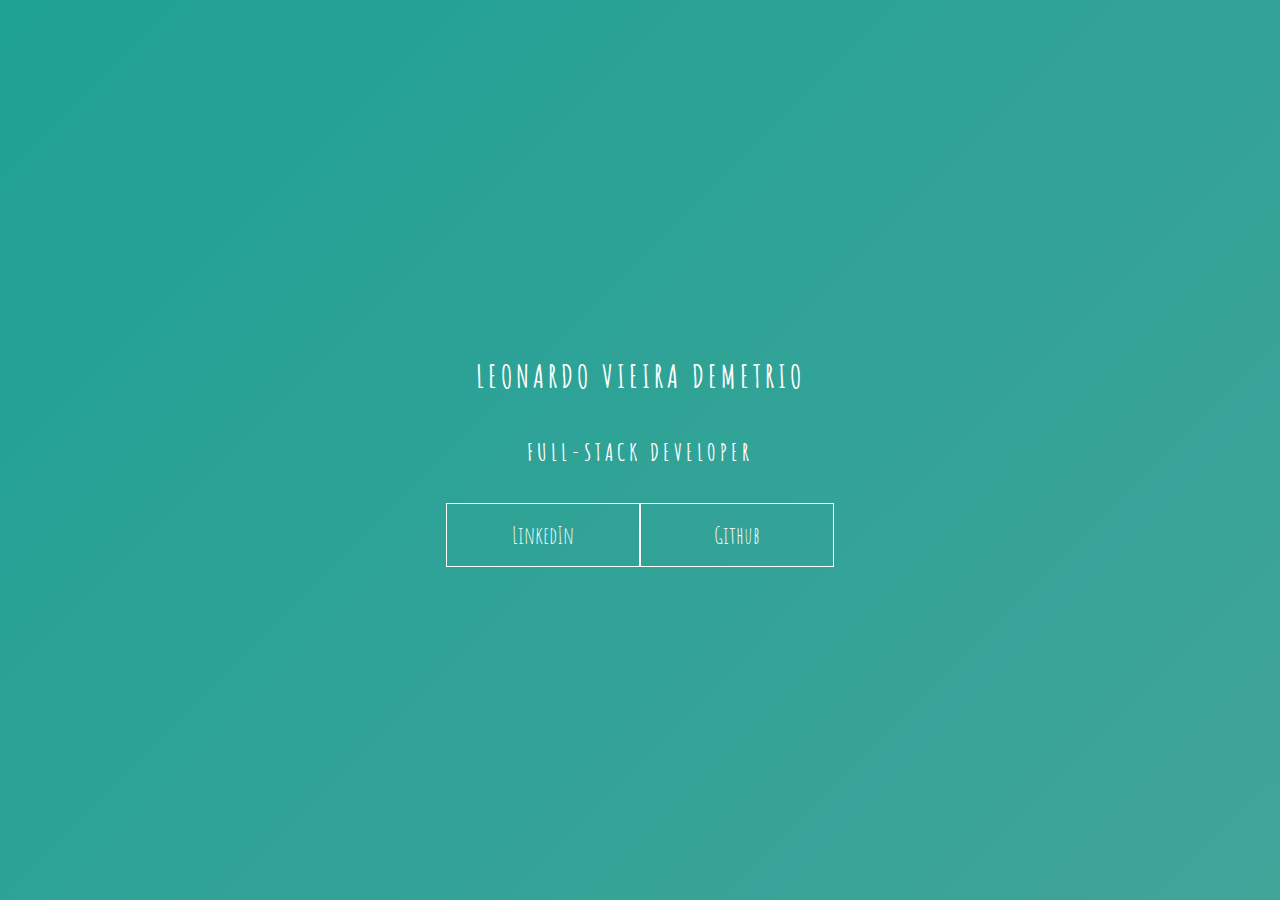
<file: ef3/index.html>
<!DOCTYPE html>
<html lang="en">
<head>
    <meta charset="UTF-8">
    <meta name="viewport" content="width=device-width, initial-scale=1.0">
    <title>Document</title>
</head>
<body>
    <main class="wrapper">
        <h1>Leonardo Vieira Demetrio</h1>
        <h2>Full-stack developer</h2>

        <div class="social-media">
            <a href="# ">LinkedIn</a>
            <a href="# ">Github</a>
        </div>


    </main>
    
 
    <link rel="stylesheet" href="style.css">
</body>
</html>
</file>
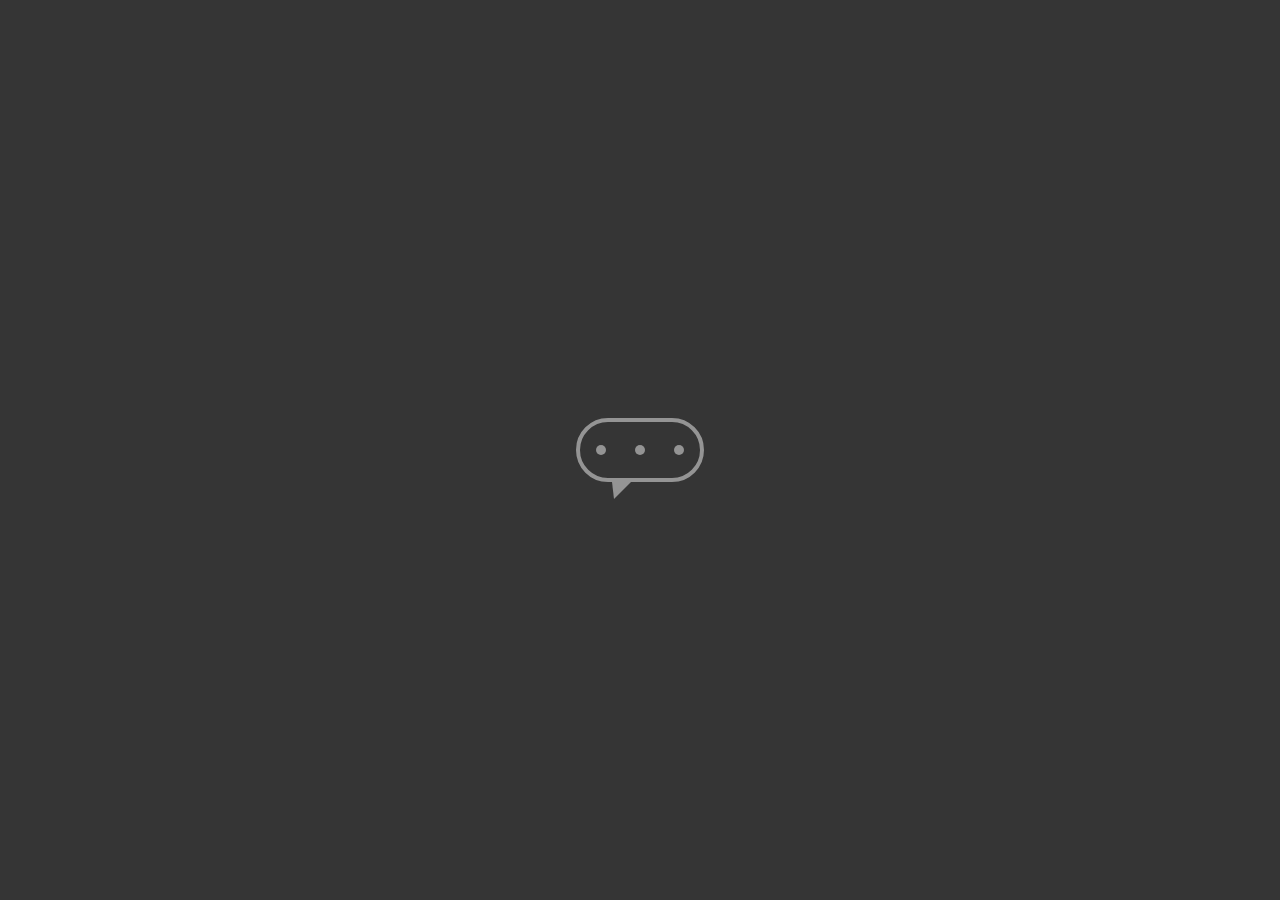
<file: ef4/index.html>
<!DOCTYPE html>
<html lang="en">
<head>
    <meta charset="UTF-8">
    <meta name="viewport" content="width=device-width, initial-scale=1.0">
    <title>Document</title>
</head>
<body>
    <main class="wrapper">
        <div class="chatbot">
            <div class="chatbot_loading"></div>
            <div class="chatbot_loading"></div>
            <div class="chatbot_loading"></div>
        </div>
    </main>
    <link rel="stylesheet" href="style.css">
</body>
</html>
</file>
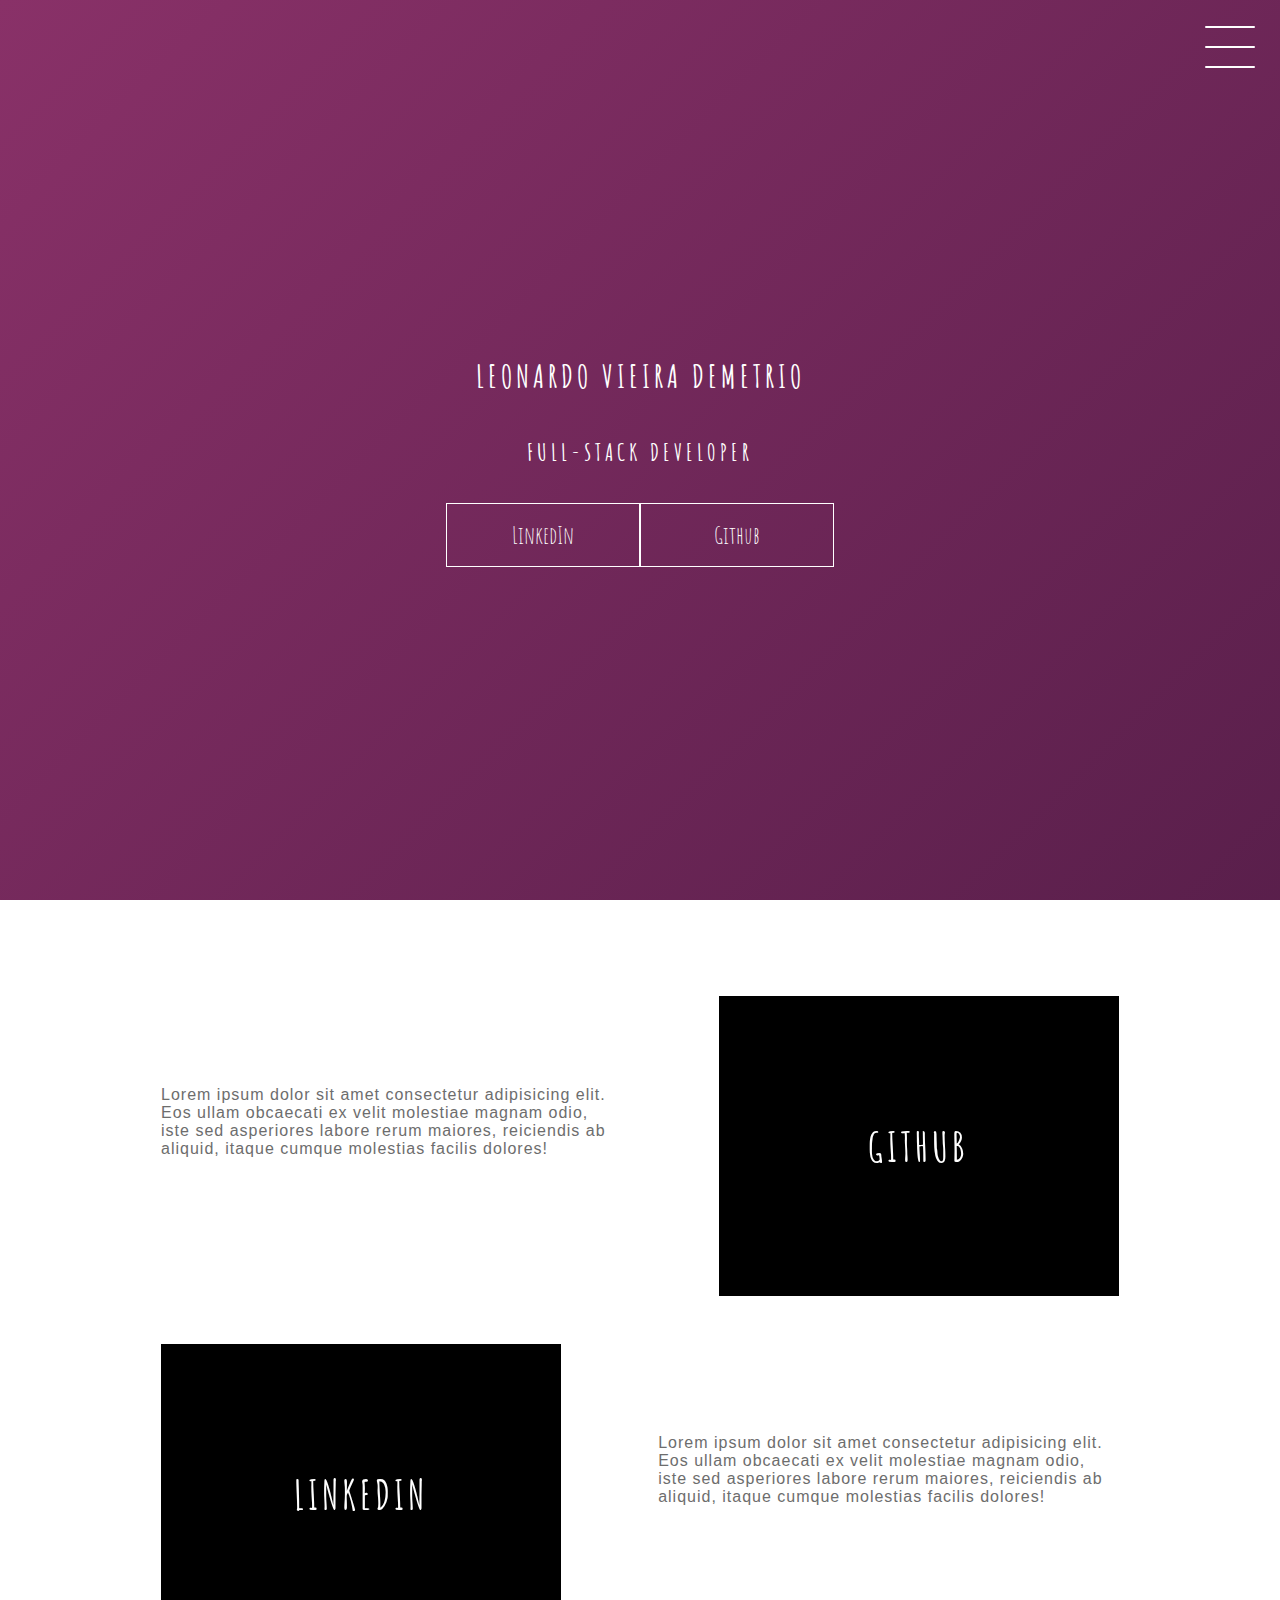
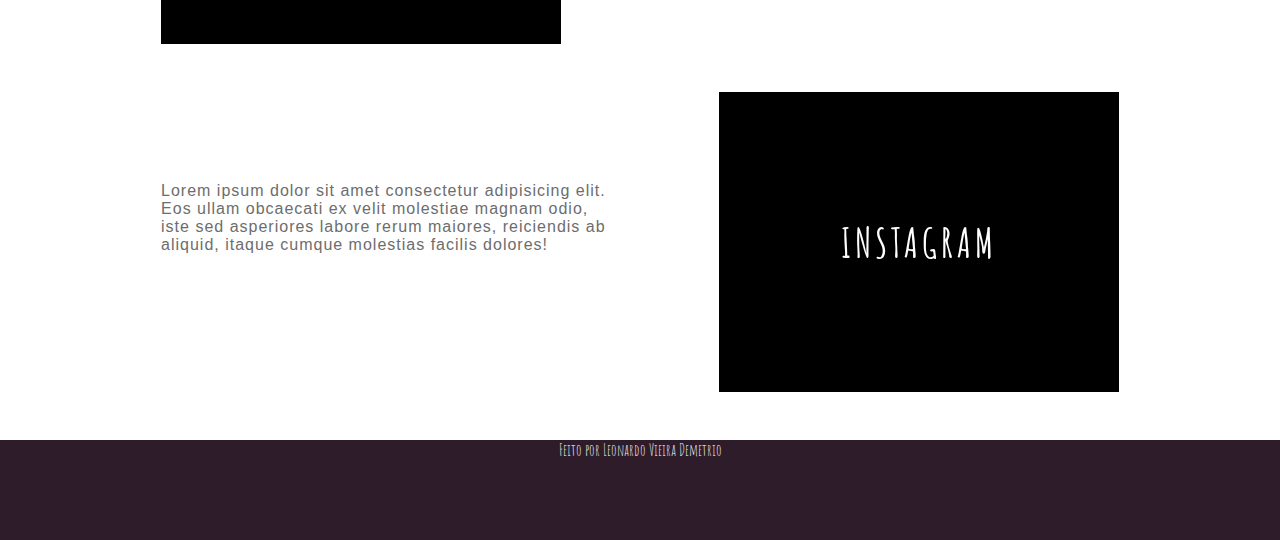
<file: ef5/index.html>
<!DOCTYPE html>
<html lang="en">
    <head>
        <meta charset="UTF-8">
        <meta name="viewport" content="width=device-width">
        <link rel="stylesheet" href="style.css">
        <title>Document</title>
    </head>
    <body>
        <header class="header-wrapper">
            <div class="header">
                <div class="checkbox-container">
                    <div class="checkbox-wrapper">
                        <input type="checkbox" name="" id="toggle">
                        <label class="checkbox" for="toggle">
                            <div class="trace"></div>
                            <div class="trace"></div>
                            <div class="trace"></div>
                        </label>
                        <div class="menu"></div>
                        <nav class="menu-itens">
                            <ul>
                                <li>
                                    <a href="#">Home</a>
                                </li>
                                <li>
                                    <a href="#">Sobre</a>
                                    
                                </li>
                                <li>
                                    <a href="#">Projetos</a>

                                </li>
                            </ul>
                        </nav>
                    </div>
                </div>
            </div>
            <h1>Leonardo Vieira Demetrio</h1>
            <h2>Full-Stack Developer</h2>

            <div class="social-media">
                <a href="#">LinkedIn</a>
                <a href="#">Github</a>
            </div>
        </header>
        <main class="container">
            <div class="card-container">
                <div class="card-text">
                    Lorem ipsum dolor sit amet consectetur adipisicing elit. Eos ullam obcaecati ex velit molestiae magnam odio, iste sed asperiores labore rerum maiores, reiciendis ab aliquid, itaque cumque molestias facilis dolores!
                </div>
                <div class="card">
                    <div class="card-wrapper">
                        <h2>GitHub</h2>
                        <p>Veja meus projetos</p>
                    </div>
                </div>
            </div>
            <div class="card-container">
                <div class="card">
                    <div class="card-wrapper">
                        <h2>LinkedIn</h2>
                        <p>Acesse</p>
                    </div>
                </div>
                <div class="card-text">
                    Lorem ipsum dolor sit amet consectetur adipisicing elit. Eos ullam obcaecati ex velit molestiae magnam odio, iste sed asperiores labore rerum maiores, reiciendis ab aliquid, itaque cumque molestias facilis dolores!
                </div>
            </div>
            <div class="card-container">
                <div class="card-text">
                    Lorem ipsum dolor sit amet consectetur adipisicing elit. Eos ullam obcaecati ex velit molestiae magnam odio, iste sed asperiores labore rerum maiores, reiciendis ab aliquid, itaque cumque molestias facilis dolores!
                </div>
                <div class="card">
                    <div class="card-wrapper">
                        <h2>Instagram</h2>
                        <p>Veja meus projetos</p>
                    </div>
                </div>
            </div>

        </main>

        <footer class="footer">
            Feito por Leonardo Vieira Demetrio
        </footer>
    </body>
</html>
</file>
<file: ef3/style.css>
@import url('https://fonts.googleapis.com/css2?family=Amatic+SC&display=swap');

body{
    margin: 0;
    padding: 0;
    color: #fff;
    font-family: 'amatic sc', sans-serif;
}

.wrapper{
    height: 100vh;
    width: 100vw;
    background: linear-gradient(-45deg,#5e0878, #085078,#4ca59b, #1fa194);
    background-size: 400% 400%;
    display: flex;
    flex-direction: column;
    justify-content: center;
    align-items: center;
    animation: backgroundTransition 8s ease-in-out infinite ;
}

h1{
    text-transform: uppercase;
    letter-spacing: 4px;

}

h2{
    text-transform: uppercase;
    letter-spacing: 4px;
}


.social-media{
    margin-top: 1rem;
    display: flex;
}


a{
    text-decoration: none;
    color: #fff;
    font-size: 24px;
    padding: 1rem 4rem;
    border: 1px solid #fff;
    min-width: 4rem;
    display: flex;
    justify-content: center;
    align-items: center;
    transition: .5s cubic-bezier(0.55,0.025,0.675,0.97);
}


a:hover{
    color: #085078;
    background-color: #fff;
}


@keyframes backgroundTransition {
    0% {
        background-position: 0% 80%;
    }

    50% {
        background-position: 80% 100%;
    }

    100%{
        background-position: 0% 90%;
    }
}
</file>
<file: ef4/style.css>
body{
    margin: 0;
    padding: 0;
    font-family: sans-serif;
}

.wrapper{
    height: 100vh;
    width: 100vw;
    background-color: rgb(53, 53, 53);
    display: flex;
    justify-content: center;
    align-items: center;
}

.chatbot{
    height: 4rem;
    width: 8rem;
    border-radius: 36px;
    border: 4px solid #949494;
    padding: 0 1rem;
    box-sizing: border-box;
    display: flex;
    justify-content: space-between;
    align-items: center;
    position: relative;
    transform: translate(0);
    animation: chatTranslate 2s ease-in-out infinite;
}

.chatbot::before{
    content: '';
    width: 0;
    height: 0;
    position: absolute;
    bottom: -1.3rem;
    left: 2rem;
    border-left: 2px solid transparent;
    border-right: 17px solid transparent;
    border-top:17px solid #949494 ;

}

.chatbot_loading{
    height: 10px;
    width: 10px;
    border-radius: 50%;
    background-color: #949494;
    transform: scale(1);
}

.chatbot_loading:nth-child(1){
    animation: pulse 1.5s ease-in-out infinite;
    
}

.chatbot_loading:nth-child(2){
    animation: pulse 1.5s ease-in-out infinite;
    animation-delay: 0.2s;
}

.chatbot_loading:nth-child(3){
    animation: pulse 1.5s ease-in-out infinite;
    animation-delay: 0.4s;
}

@keyframes pulse{
    0%{
        transform: scale(1);
    }

    50%{
        transform: scale(1.5);
    }

    100%{
        transform: scale(1);
    }
}


@keyframes chatTranslate {
    0%{
        transform: translateY(0);
    }

    50%{
        transform: translateY(15px);
    }

    100% {
        transform: translateY(0);
    }
}
</file>
<file: ef5/style.css>
@import url('https://fonts.googleapis.com/css2?family=Amatic+SC&display=swap');

body{
    padding: 0;
    margin: 0;
    color: #fff;
    font-family: 'amatic sc', sans-serif;
}

.header-wrapper{
    height: 100vh;
    width: 100%;
    background: linear-gradient(-45deg, #050404, #2E1C2B, #4A1942, #893168);
    background-size: 400% 400%;
    display: flex;
    flex-direction: column;
    align-items: center;
    justify-content: center;
    position: relative;
    animation: backgroundTransition 2s ease-in-out infinite;
}

h1{
    text-transform: uppercase;
    letter-spacing: 4px;

}
h2{
    text-transform: uppercase;
    letter-spacing: 4px;

}

.social-media{
    margin-top: 1rem;
    display: flex;
}

.social-media a {
    text-decoration: none;
    color: #fff;
    font-size: 24px;
    padding: 1rem 4rem;
    border: 1px solid #fff;
    min-width: 4rem;
    display: flex;
    justify-content: center;
    align-items: center;
    transition: .5s cubic-bezier(0.55,0.025,0.675,0.97);
}

a:hover{
    color: #2E1C2B;
    background-color: #fff;
}






@keyframes backgroundTransition{
    0%{
        background-position: 0% 80%;
    }
    50% {
        background-position:  80% 50% ;
    }
    100% {
        background-position: 0% 90%;
    }
}

/*Menu hamburguer*/


.checkbox-container{
    display: flex;
    justify-content: center;
    align-items: center;
}

.checkbox{
    height: 100px;
    width: 100px;
    position: absolute;
    top: 0;
    right: 0;
    display: flex;
    justify-content: center;
    cursor: pointer;
    z-index: 99999;
    transition: 400ms ease-in-out 0;
}

.checkbox .trace{
    width: 50px;
    height: 2px;
    background-color: #fff;
    position: absolute;
    border-radius: 4px;
    transition: 0.5s ease-in-out;
}

.checkbox .trace:nth-child(1){
    top: 26px;
    transform: rotate(0);
}
.checkbox .trace:nth-child(2){
    top: 46px;
    transform: rotate(0);
}
.checkbox .trace:nth-child(3){
    top: 66px;
    transform: rotate(0);
}

#toggle{
    display: none;
}

/*Menu*/

.menu{
    position: absolute;
    top: 28px;
    right: 30px;
    background: transparent;
    height: 40px;
    width: 40px;
    border-radius: 50%;
    box-shadow: 0px 0px 0px 0px #fff;
    z-index: -1;
    transition: 400ms ease-in-out 0;
}

.menu-itens{
    position: fixed;
    top: 0;
    left: 0;
    width: 100%;
    height: 100vh;
    display: flex;
    justify-content: center;
    align-items: center;
    z-index: 2;
    opacity: 0;
    visibility: hidden;
    transition: 400ms ease-in-out 0;
}

.menu-itens ul{
    list-style-type: none;
}

.menu-itens ul li a{
    margin: 10px 0;
    color: #2E1C2B;
    text-decoration: none;
    text-transform: uppercase;
    letter-spacing: 4px ;
    font-size: 40px;
}

/*Animação menu*/

#toggle:checked + .checkbox .trace:nth-last-child(1){
    transform: rotate(45deg);
    background-color: #2E1C2B;
    top: 47px;
}
#toggle:checked + .checkbox .trace:nth-last-child(2){
    transform: translateX(-100px);
    width: 30px;
    visibility: hidden;
    opacity: 0;
    
}
#toggle:checked + .checkbox .trace:nth-last-child(3){
    transform: rotate(-45deg);
    background-color: #2E1C2B;
    top: 48px;
}


#toggle:checked + .checkbox{
    background-color: white;
}

#toggle:checked ~ .menu{
    box-shadow: 0px 0px 0px 100vmax white;
    z-index: 1;
}

#toggle:checked ~ .menu-itens{
    visibility: visible;
    opacity: 1;
}

/*Cards*/

.container{
    width: 100%;
    height: auto;
    display: flex;
    flex-direction: column;
    justify-content: space-between;
    align-items: center;
    margin: 3rem 0;
}

.card-container{
    display: flex;
    align-items: center;
    justify-content: space-evenly;
    width: 90%;
}

.card{
    height: 300px;
    width: 400px;
    margin: 3rem 0 0 ;
    /* imagem*/
    background-color: black;

    background-position: center;
    background-repeat: no-repeat;
    background-size: cover;
    display: flex;
    align-items: center;
    filter: grayscale(0.5);
    color: #fff;
    cursor: pointer;
    transition: 0.3s;
}

.card-text{
    width: 40%;
    font-family: sans-serif;
    letter-spacing: 1px;
    color: rgb(109, 109, 109);

}

.card-wrapper::before{
    content: '';
    position: absolute;
    height: 100px;
    width: 100px;
    display: block;
    border: 1px solid #fff;
    opacity: 0;
    transition: 0.3s;
}

.card-wrapper h2{
    font-size: 40px;
    text-transform: uppercase;
    letter-spacing: 4px;
    margin: 0;
    transition: 0.3s;

}


.card-wrapper p{
    font-size: 0;
    visibility: hidden;
    opacity: 0;
    font-weight: bold;
    text-transform: uppercase;
    transition: 0.3s;
}


.card:hover{
    filter: unset;
    
}
.card:hover > .card-wrapper::before{
    opacity: 1;
    width: 350px;
    height: 250px;
}

/*Cards*/

.container{
    width: 100%;
    height: auto;
    display: flex;
    flex-direction: column;
    justify-content: space-evenly;
    align-items: center;
    margin: 3rem 0;

}

.card-container{
    display: flex;
    align-items: center;
    justify-content: space-evenly;
    width: 90%;
}

.card{
    height: 300px;
    width: 400px;
    margin: 3rem 0 0;
    /*image*/

    background-position: center;
    background-repeat: no-repeat;
    background-size: cover;
    display: flex;
    justify-content: center;
    align-content: center;
    filter: grayscale(0.5);
    color: #fff;
    cursor: pointer;
    transition: 0.3s;
}


.card-text{
    width: 40%;
    font-family: sans-serif;
    letter-spacing: 1px;
    color: rgb(109, 109, 109);
}

.card-wrapper{
    text-align: center;
    display: flex;
    flex-direction: column;
    justify-content: center;
    align-items: center;
    position: relative;
}

.card-wrapper::before{
    content:'';
    position: absolute;
    height: 100px;
    display: block;
    border: 1px solid #fff;
    transition: 0.3s;

}

.card-wrapper h2{
    font-size: 40px;
    text-transform: uppercase;
    letter-spacing: 4px;
    margin: 0;
    transition: 0.3s;

}

.card-wrapper p {
    font-size: 0;
    visibility: hidden;
    opacity: 0;
    font-weight: bold;
    text-transform: uppercase;
    transition: 0.3s;
}

.card:hover > .card-wrapper::before{
    height: 250px;
    width: 350px;
    opacity:1;
}

.card:hover > .card-wrapper p {
    font-size: 14px;
    opacity: 1;
    visibility: visible;
}
/*Footer*/
footer{
    height: 100px;
    width: 100%;
    display: flex;
    justify-content: center;
    align-content: center;
    background-color: #2E1C2B;
}


/* Responsivo*/


@media (max-width:800px){
    .social-media{
        display: flex;
        flex-direction: column;
    }

    .container{
        margin-top: 0;
    }

    .card-container{
        flex-direction: column;

    }

    .container .card-container:nth-child(1),.container .card-container:nth-child(3) {
        -ms-flex-direction: column-reverse;
    }

    .card{
        height: 250px;
        width: 250px;
    }
    .card-text{
        width: 90%;
        margin-top:2rem;
    }

    .card:hover > .card-wrapper::before{
        height: 190px;
        width: 190px;
    }



}
</file>
